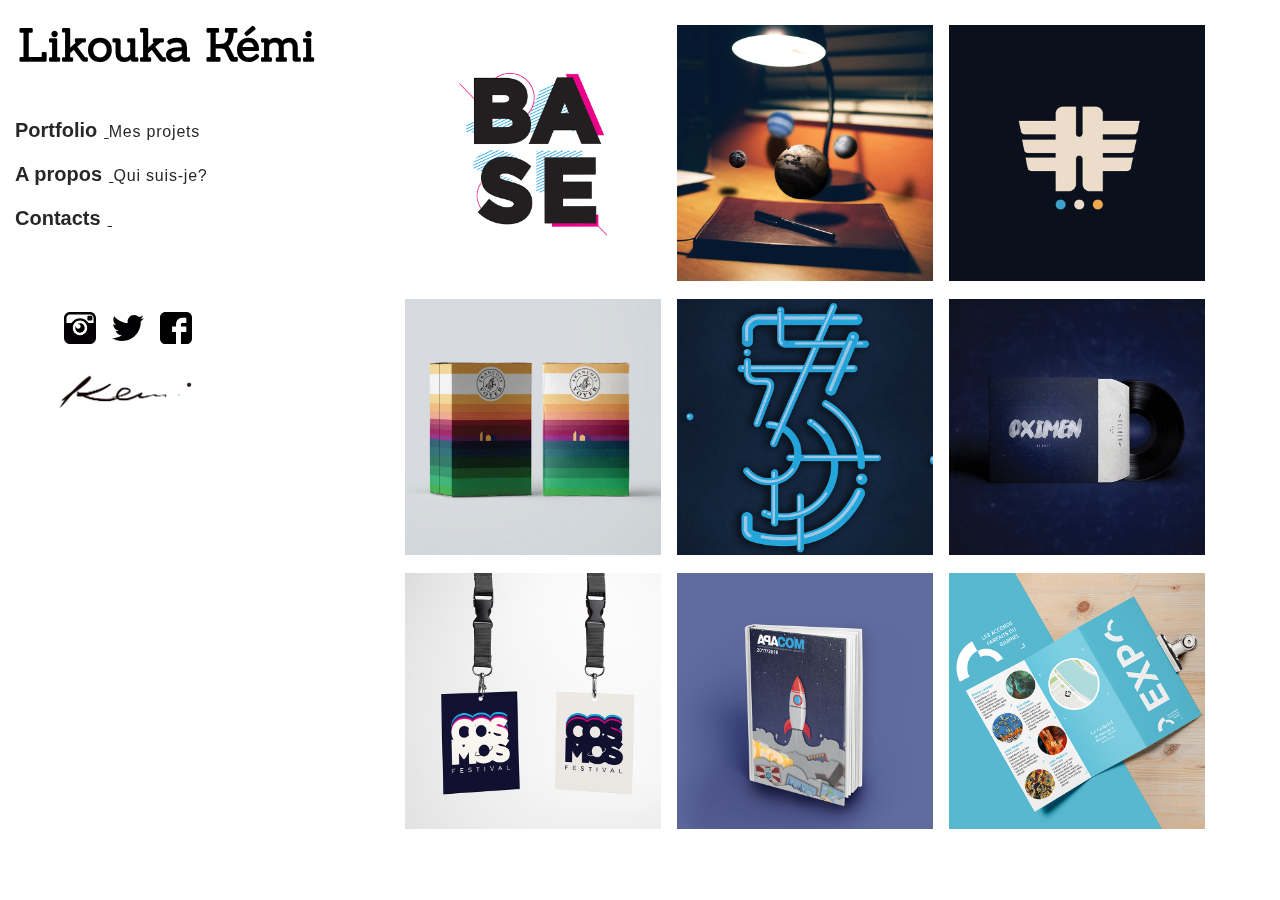
<file: index.html>
<!DOCTYPE html>
<html>
  <head>
    <meta charset="utf-8">
    <title>Likouka Kémi</title>
  </head>
<link href="https://fonts.googleapis.com/css?family=Sanchez" rel="stylesheet">

  <link rel="stylesheet" href="styles/main.css">
  <link rel="stylesheet" href="styles/typo.css">


  <body>

<div class="titlemenu">
  <h1 class="link link--takiri" data-letters="Takiri"> Likouka Kémi <span>Graphic Designer</span> </h1>
</div>

<div class="titlemenu sub">

  <nav class="menu menu--adsila">
    <a class="menu__item" href="#">
      <span class="menu__item-name">Portfolio</span>
      <span class="menu__item-label">Mes projets</span>
    </a>
    <a class="menu__item" href="Bio.html">
      <span class="menu__item-name">A propos</span>
      <span class="menu__item-label">Qui suis-je?</span>
    </a>
    <a class="menu__item" href="contacts">
      <span class="menu__item-name">Contacts</span>
      <span class="menu__item-label"></span>
    </a>

  </nav>

  <div class="socialnetwork">
    <ul>
  <li><a href="https://www.instagram.com/kemi_ndw/"> <img src="images/iconinsta.svg" alt="instagram"></a></li>
  <li><a href="https://www.instagram.com/kemi_ndw/"> <img src="images/twitter.svg" alt="instagram"></a></li>
  <li><a href="https://www.instagram.com/kemi_ndw/"> <img src="images/facebook.svg" alt="instagram"></a></li>
  </ul>
  </div>

  <img src="images/signature.png" alt="signature" id="signature">
</div>




    <div class="mywork">


    <ul>
      <li><a href="base.html"> <img src="images/logobase2.png" alt="Ceci est du contenu alternatif"></a></li>
      <li><a href="photoshop.html"> <img src="images/800x800-01.png" alt="Ceci est du contenu alternatif"></a></li>
      <li><a href="hesto.html"> <img src="images/800x800-09.png" alt="Ceci est du contenu alternatif"></a></li>
      <li><a href="voyer.html"> <img src="images/800x800-04.png" alt="Ceci est du contenu alternatif"></a></li>
      <li><img src="images/800x800-02.png" alt="Ceci est du contenu alternatif"></li>
      <li><img src="images/800x800-06.png" alt="Ceci est du contenu alternatif"></li>
      <li><img src="images/cosmos.png" alt="Ceci est du contenu alternatif"></li>
      <li><img src="images/apacom.png" alt="Ceci est du contenu alternatif"></li>
      <li><img src="images/gab.png" alt="Ceci est du contenu alternatif"></li>


    </ul>
    </div>


  </body>
</html>
</file>
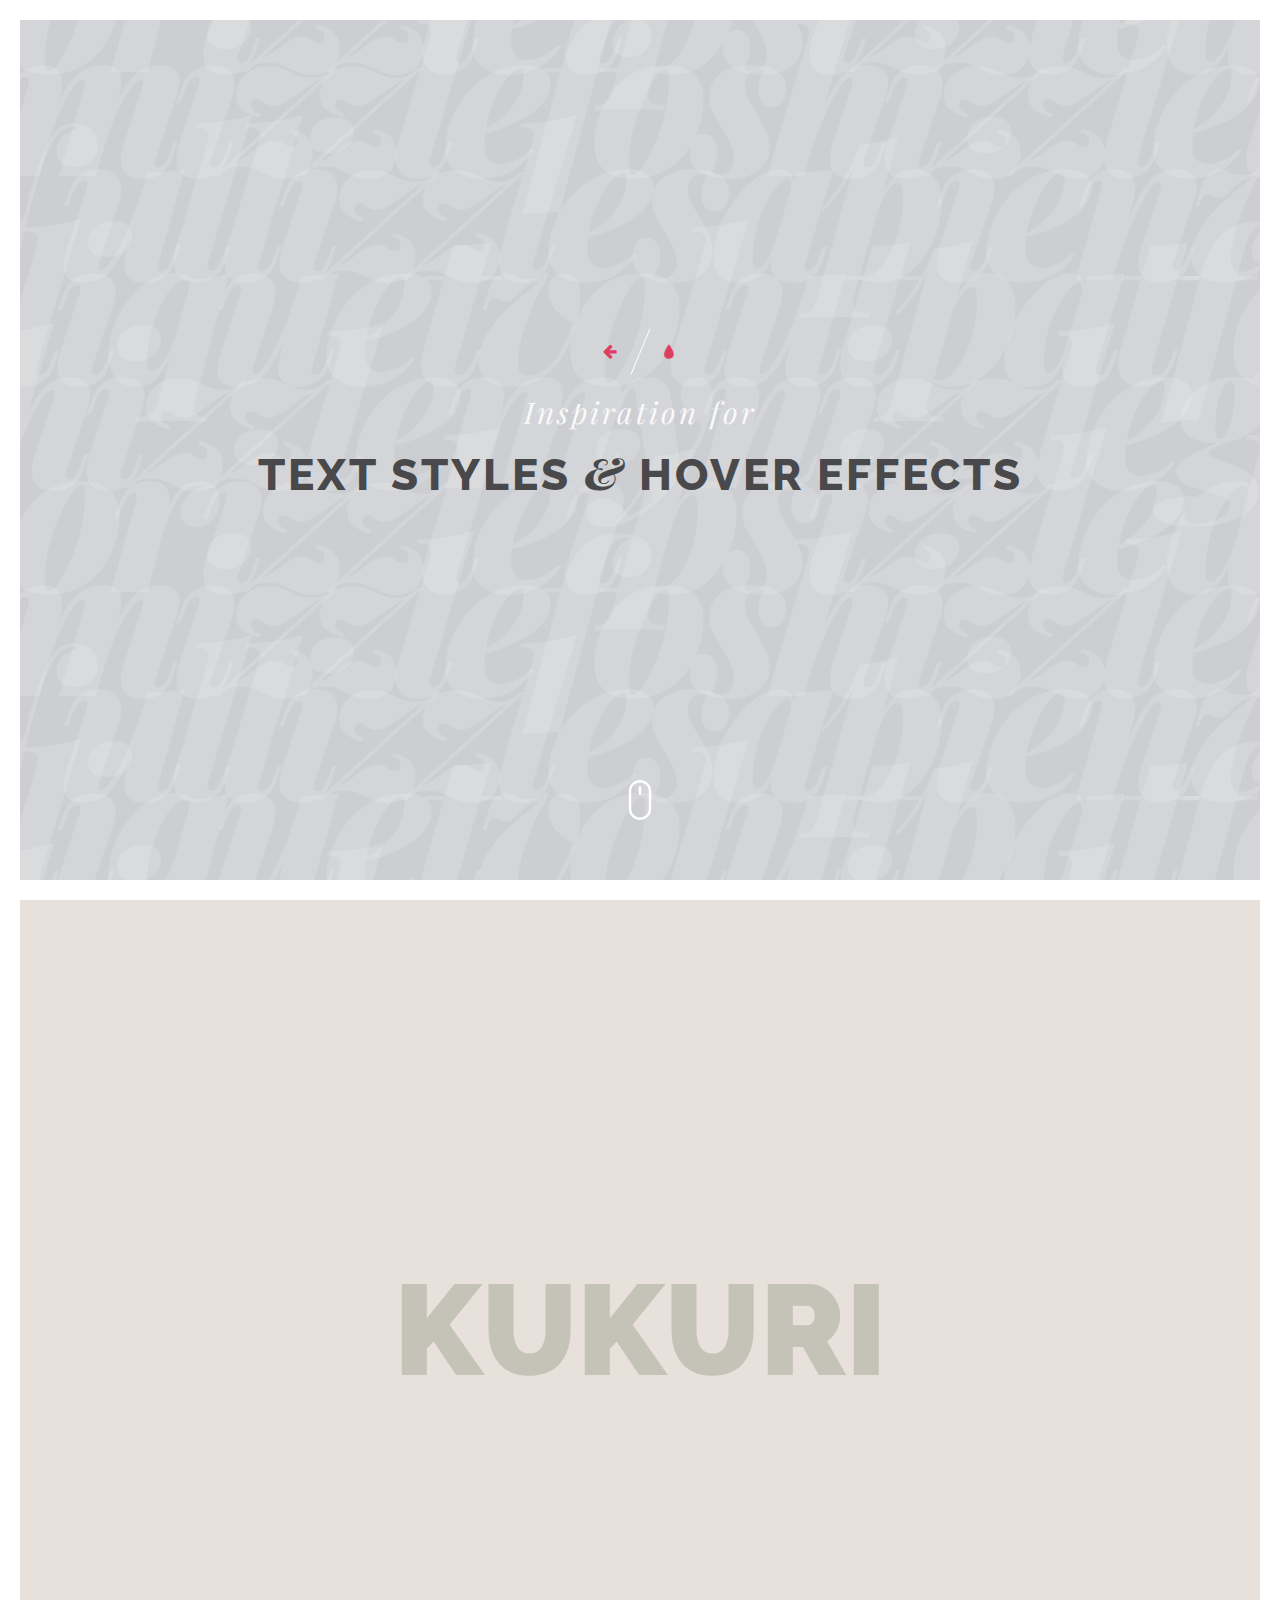
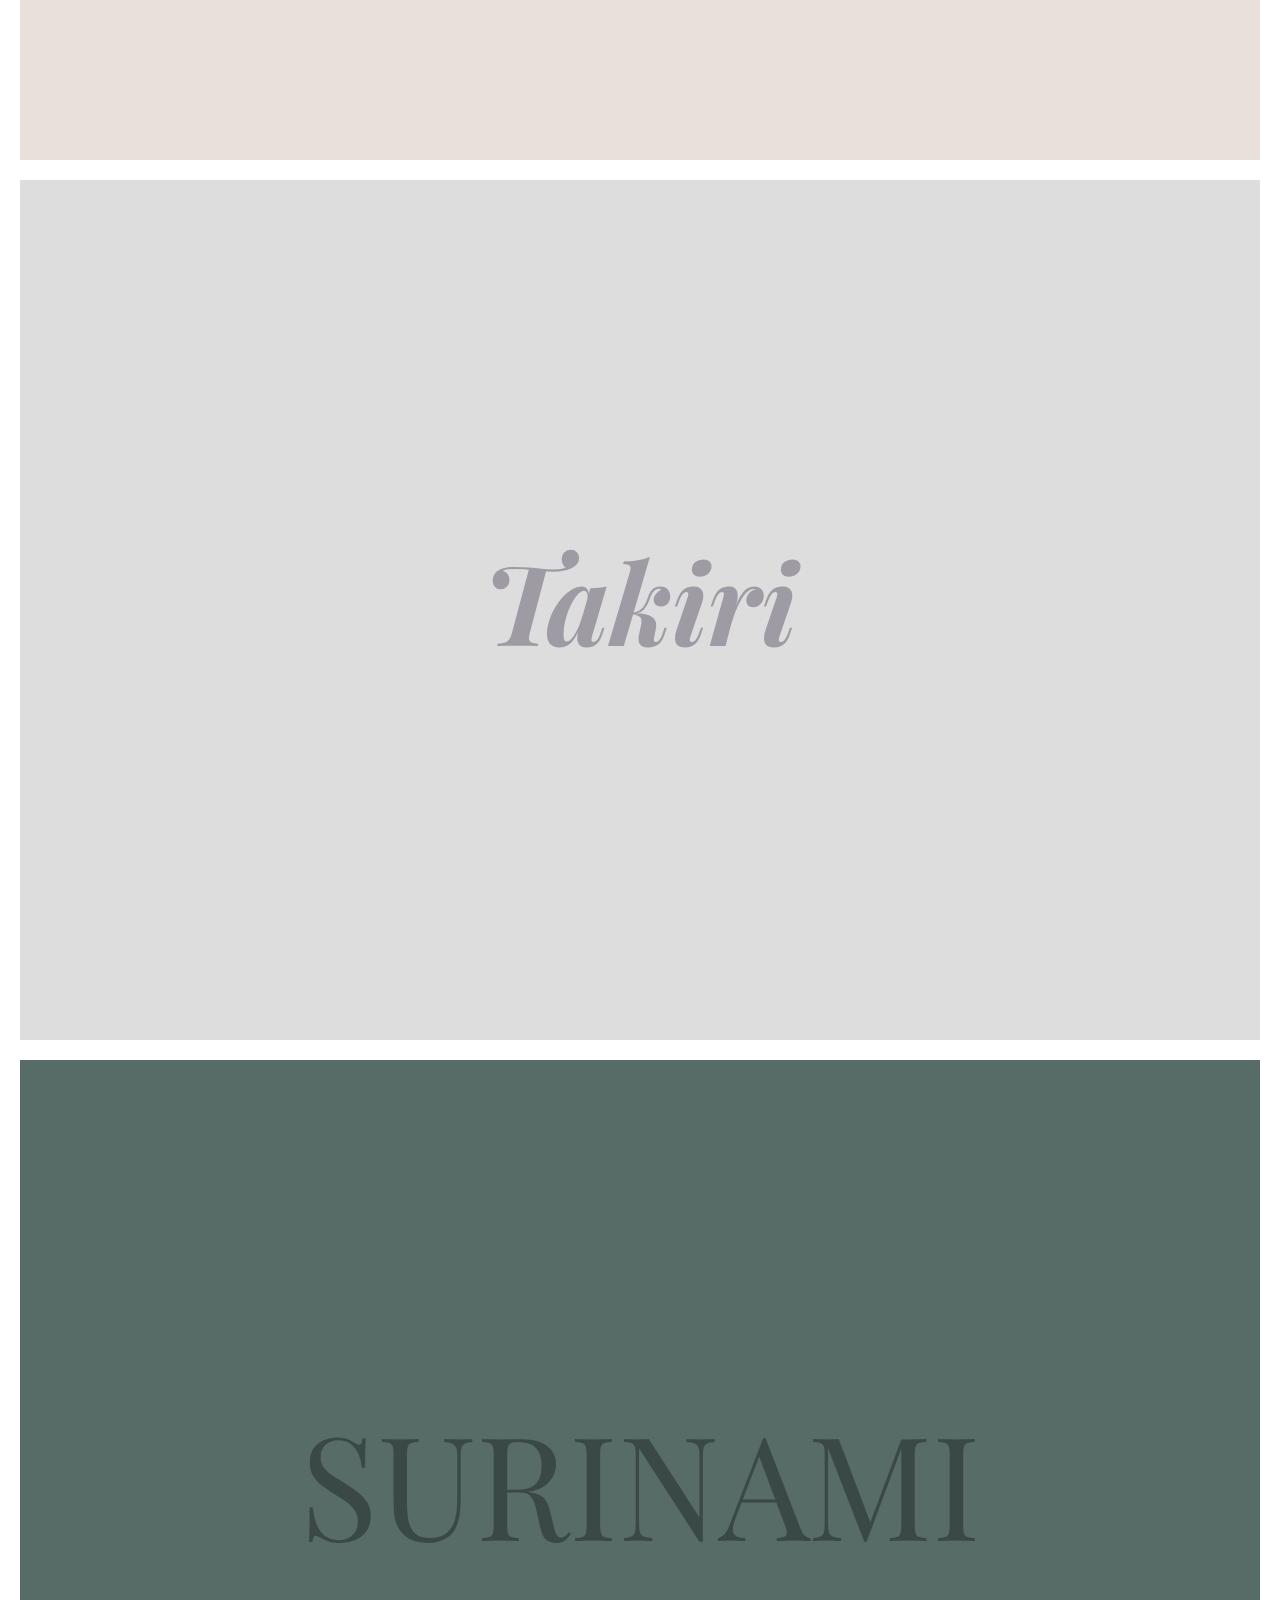
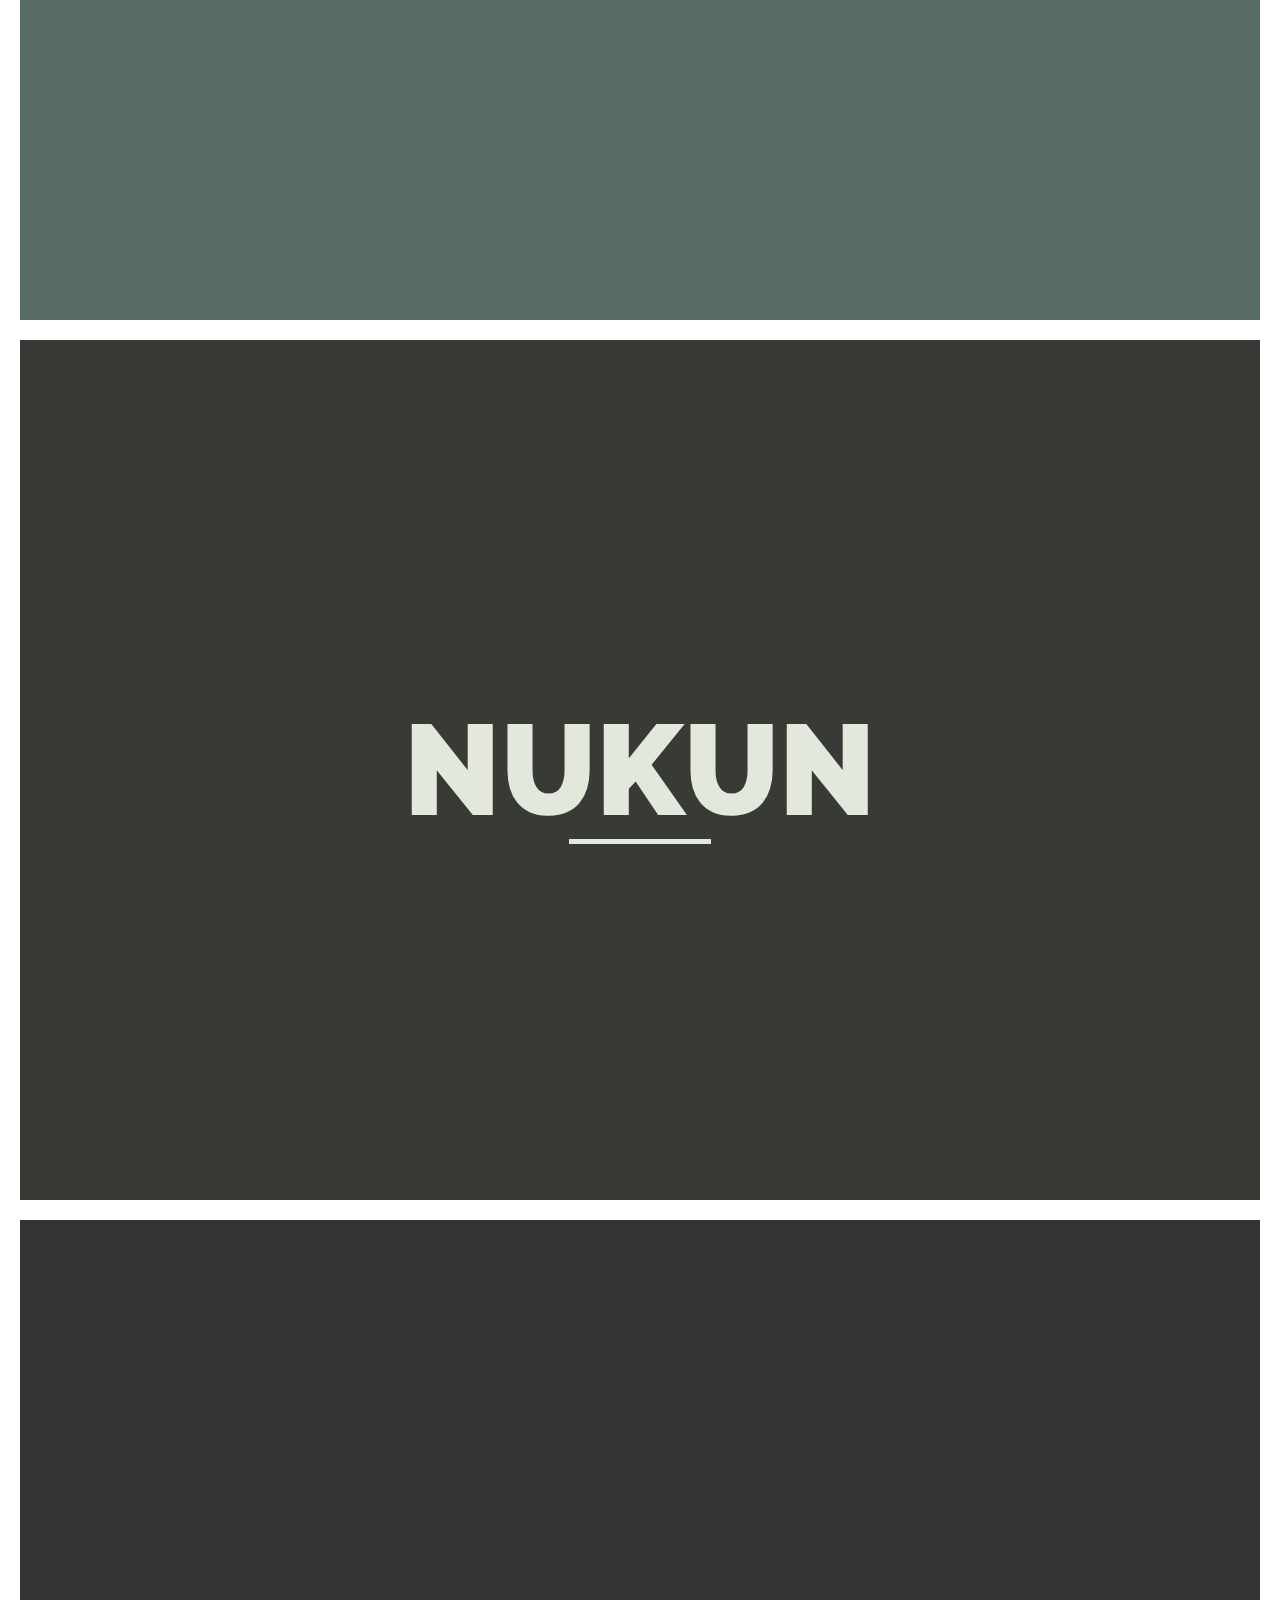
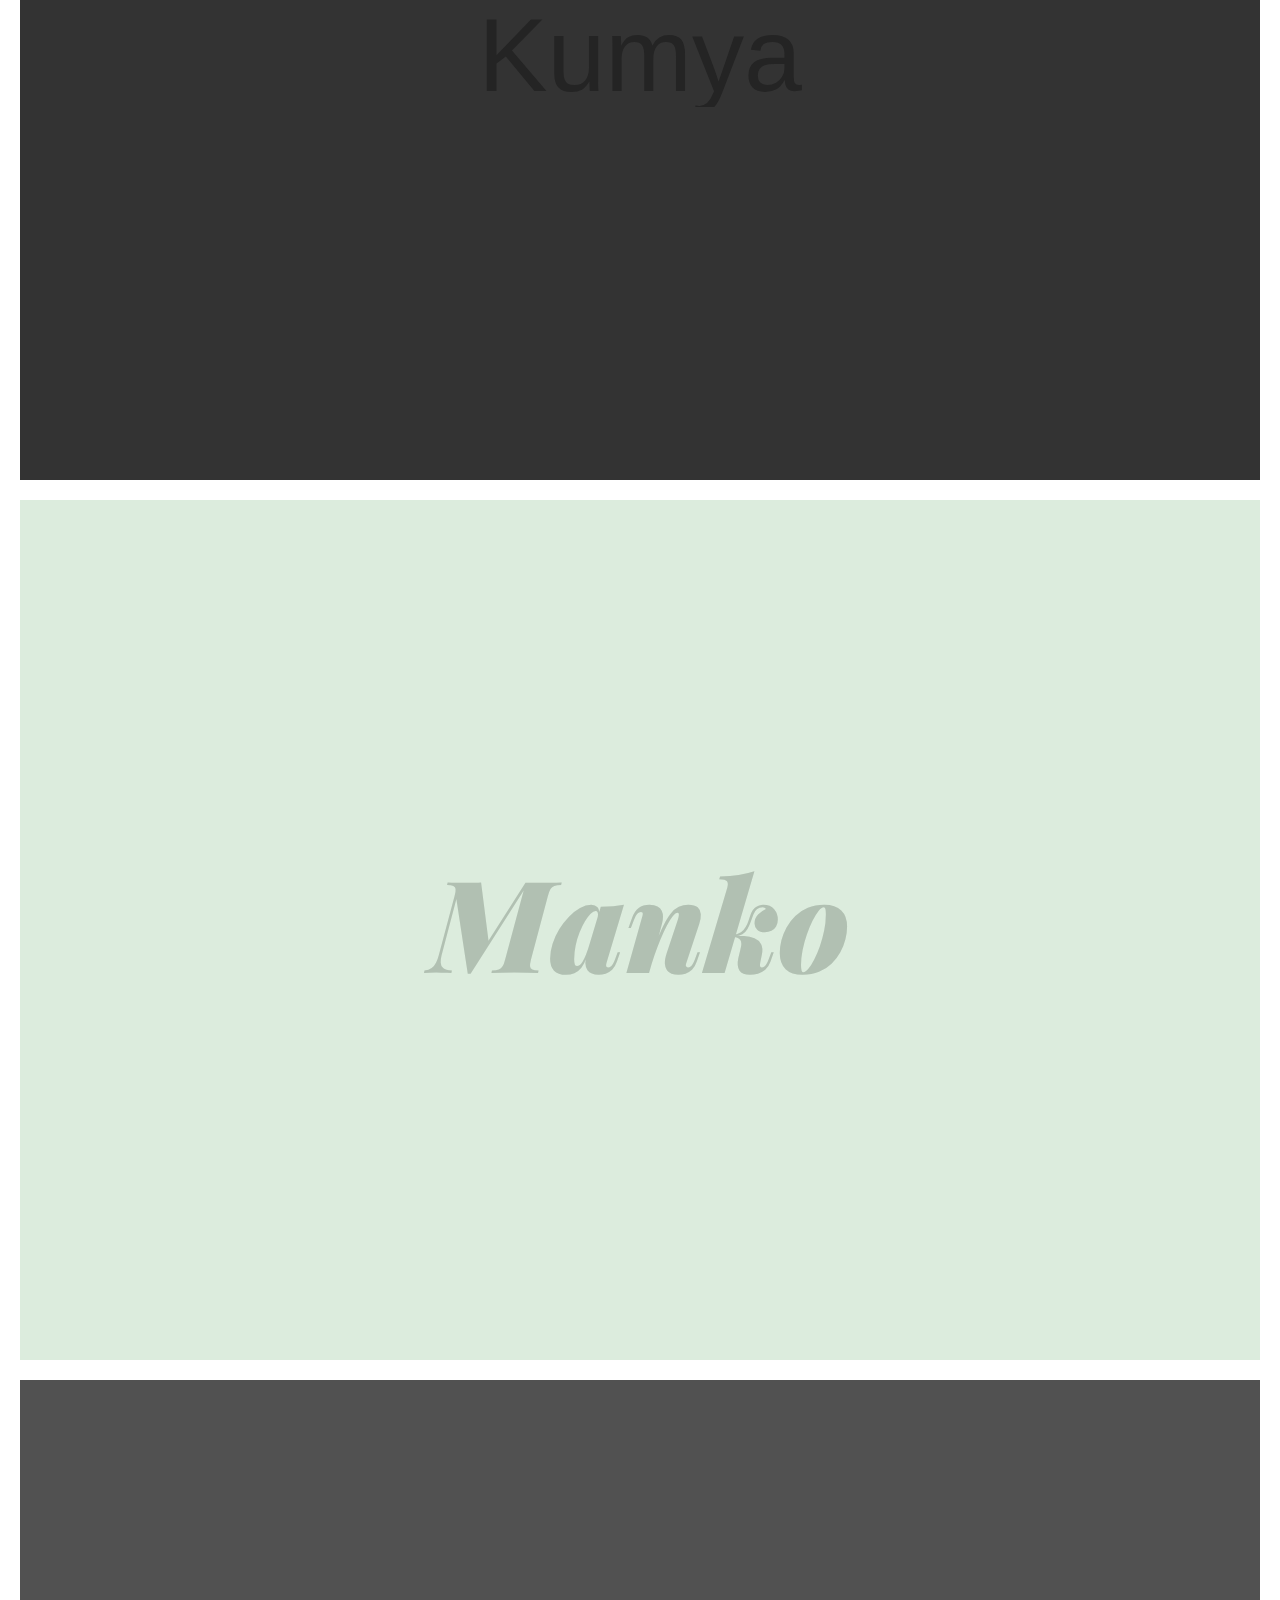
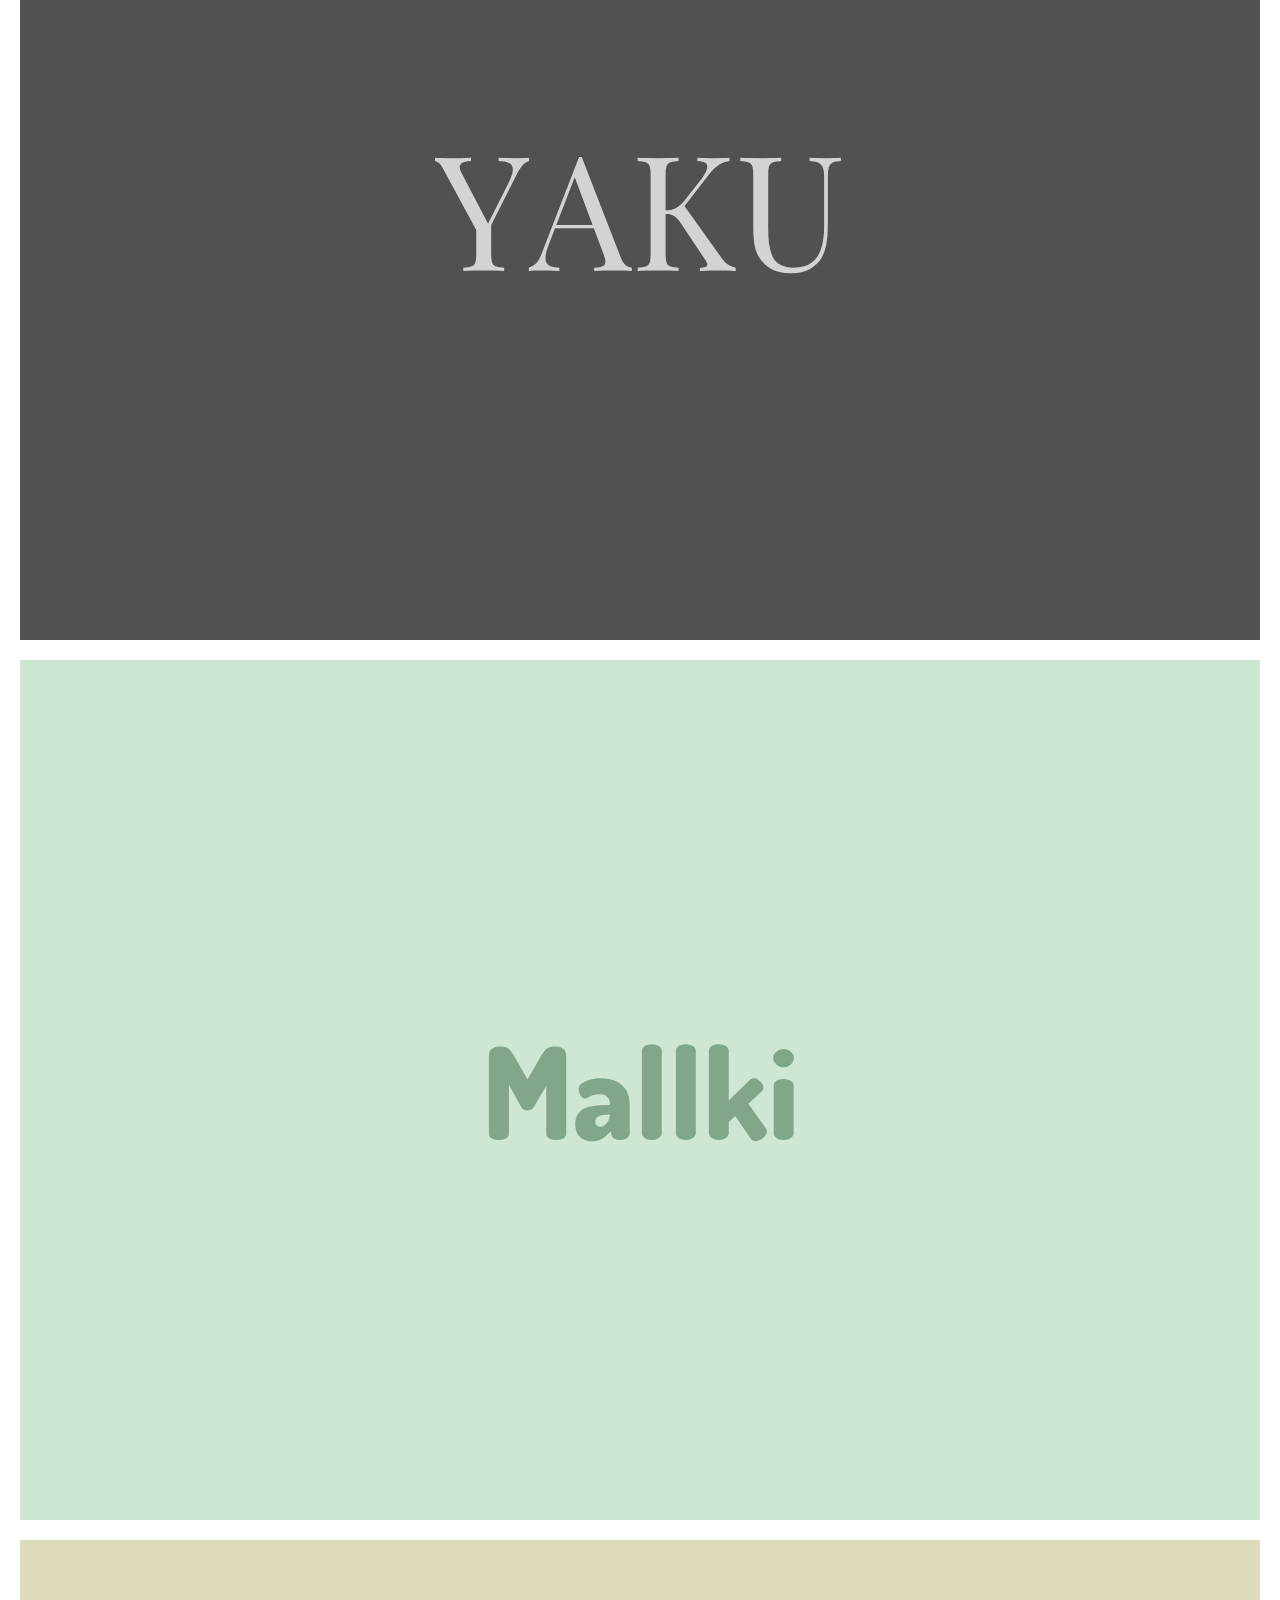
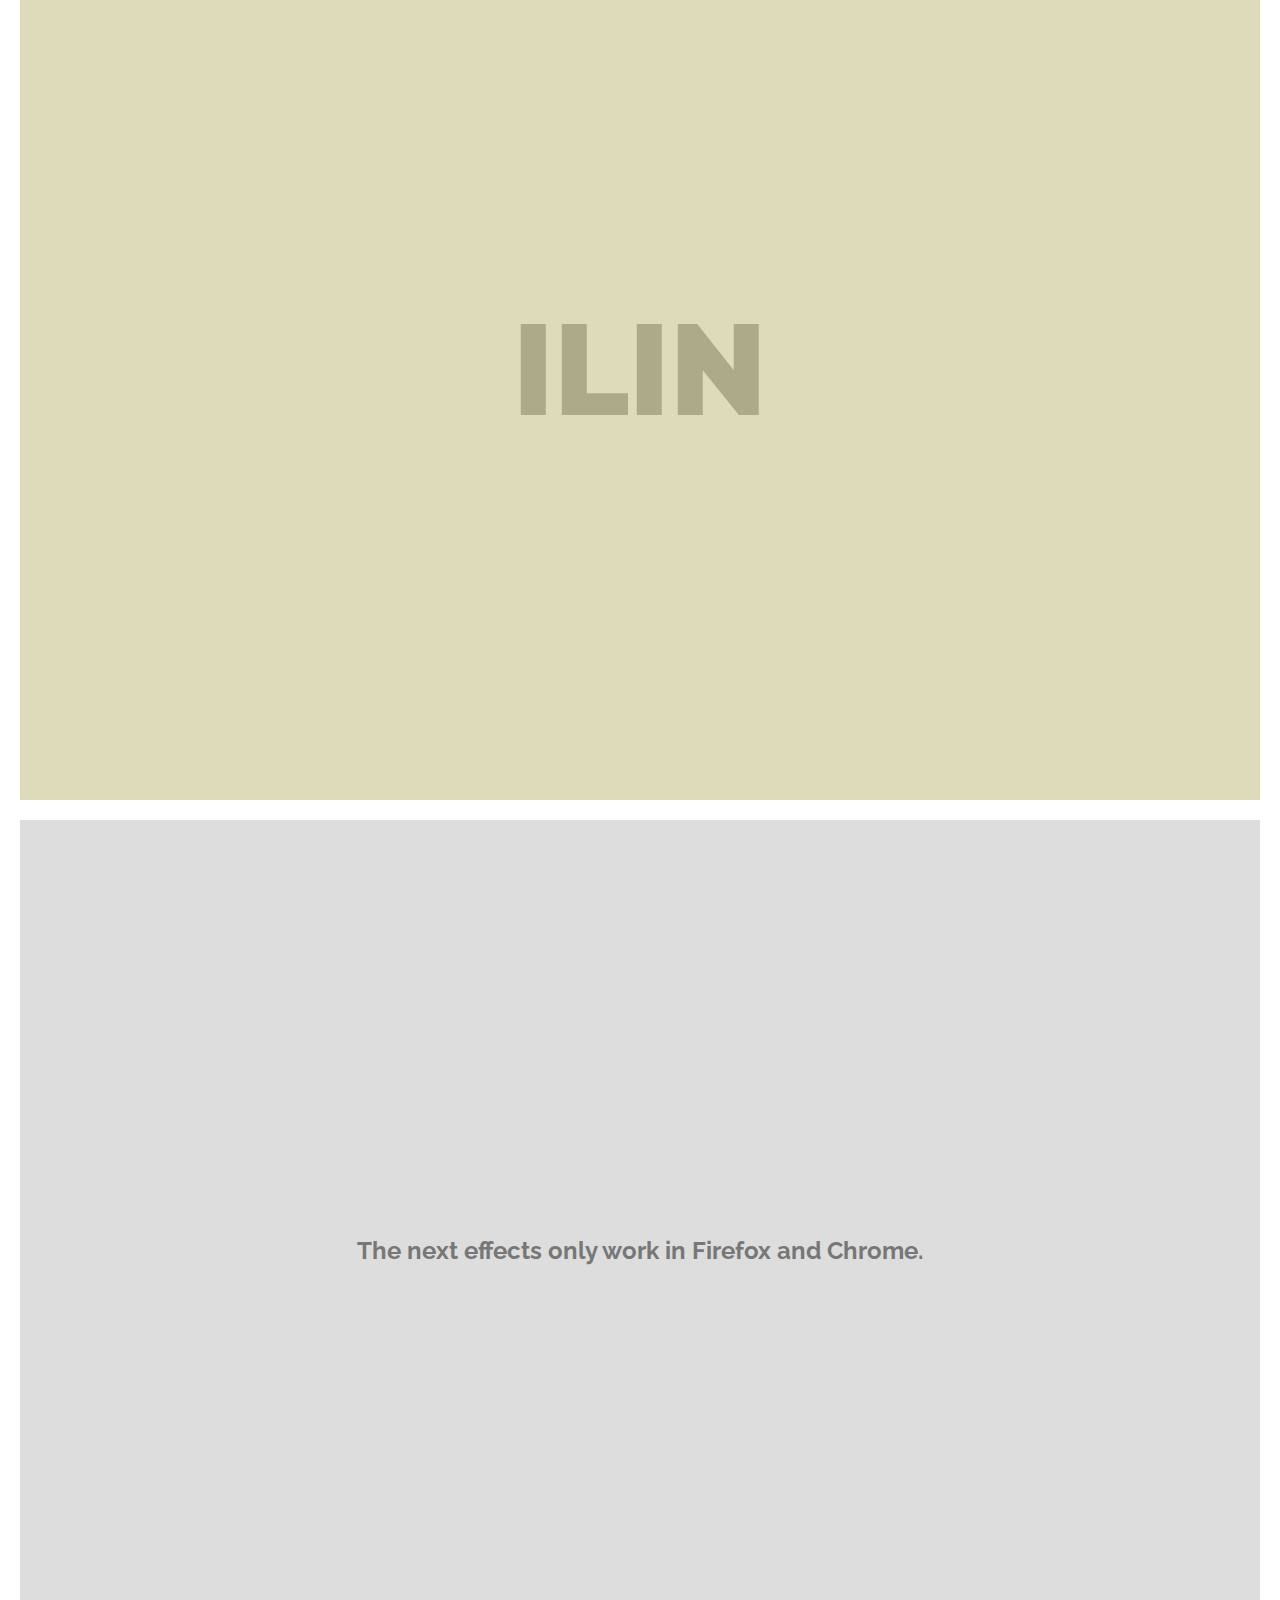
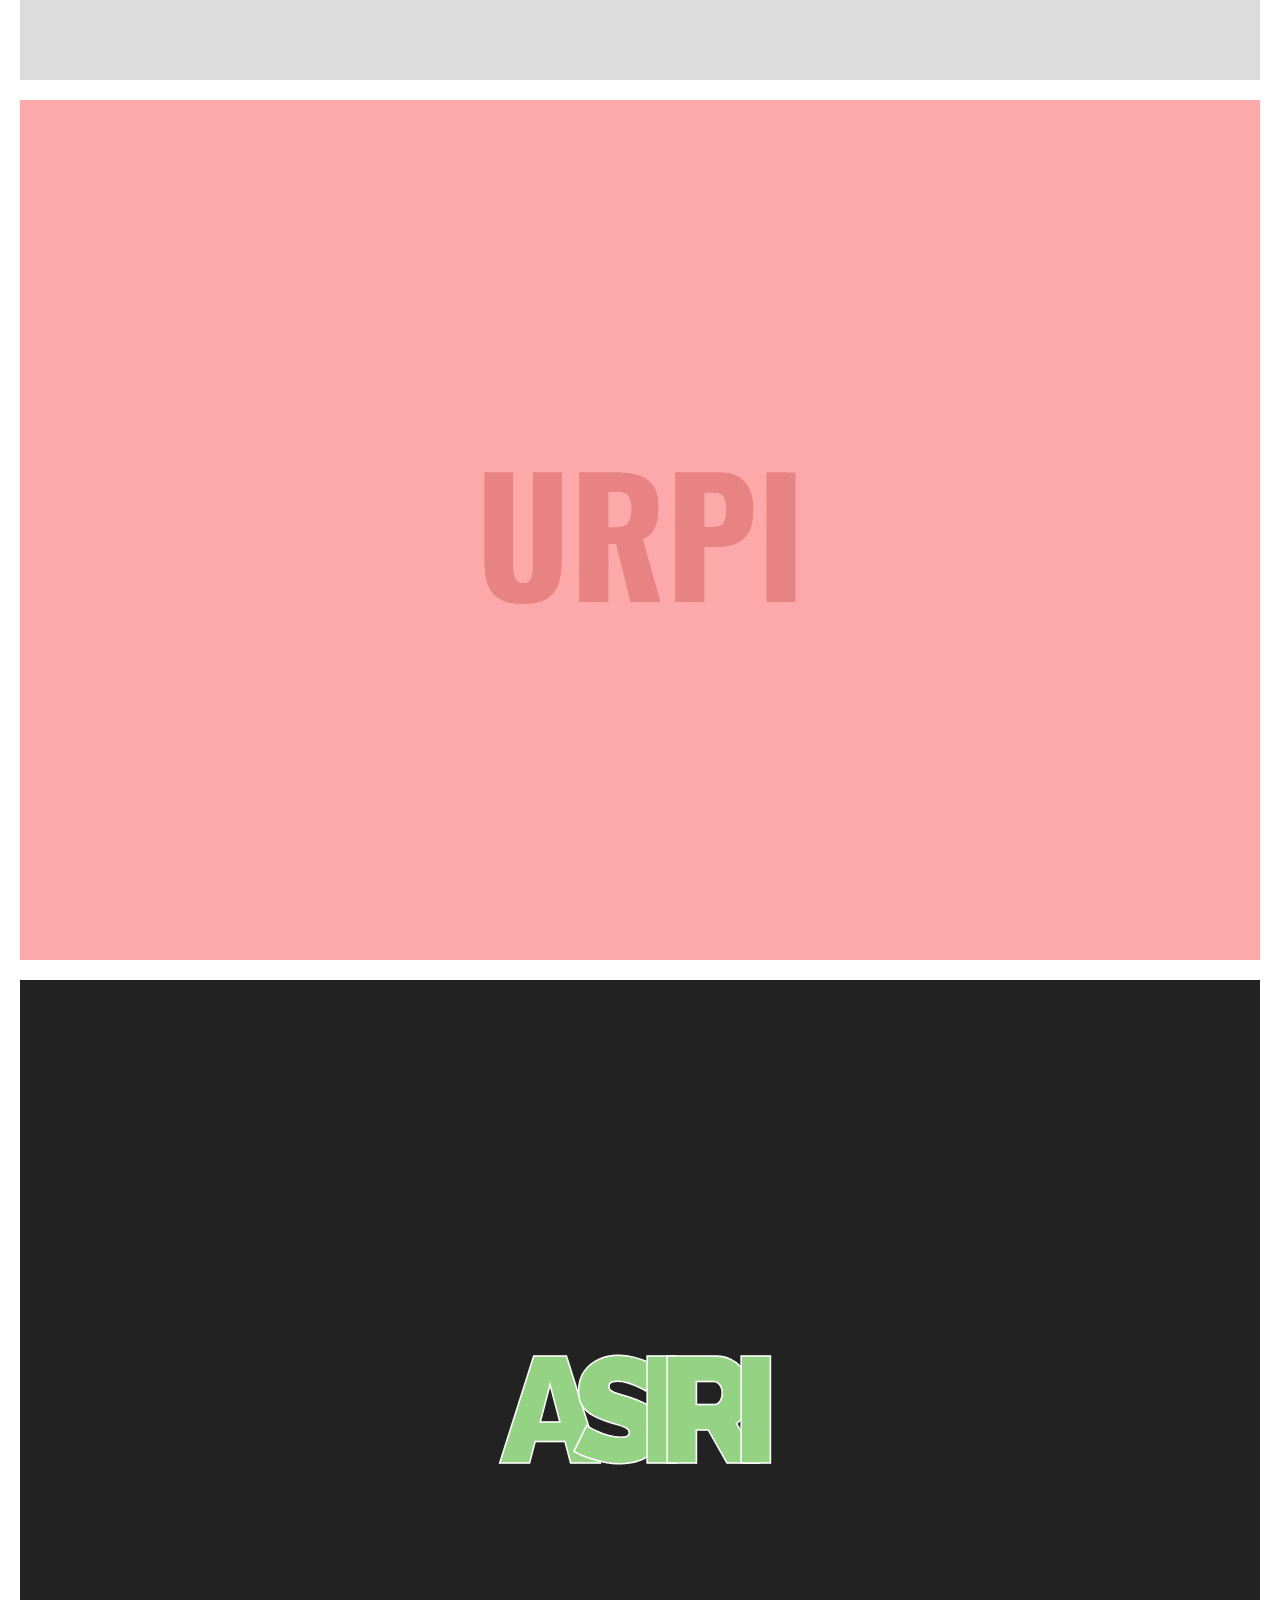
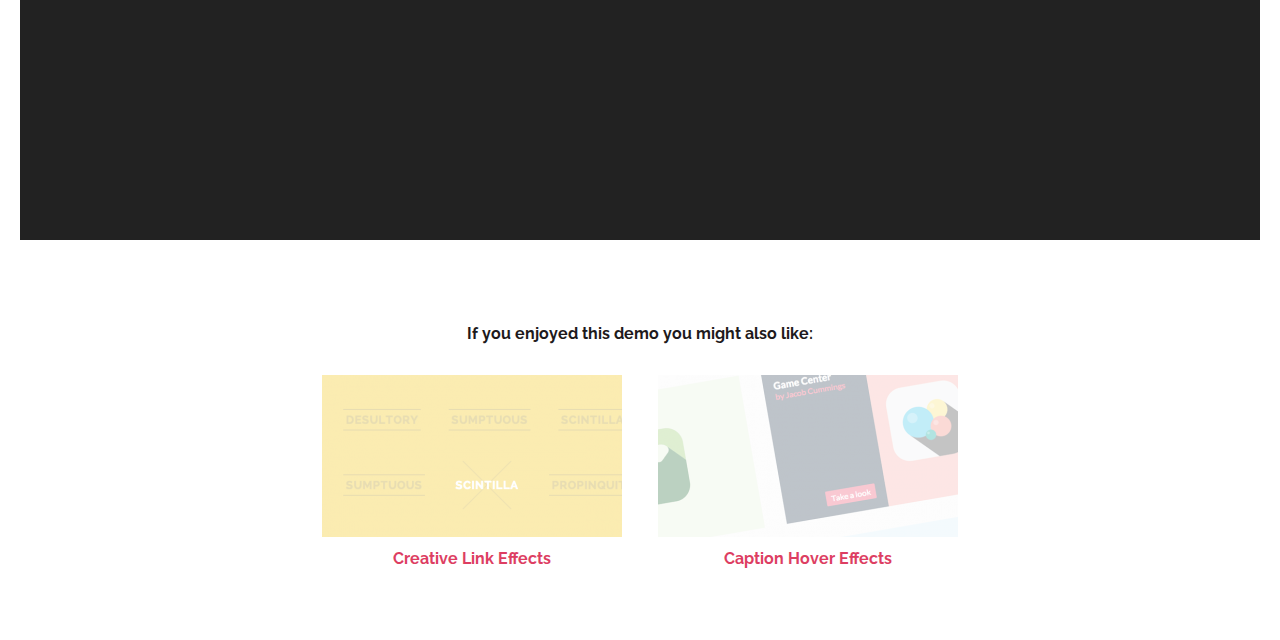
<file: TextStylesHoverEffects/index.html>
<!DOCTYPE html>
<html lang="en" class="no-js">

<head>
	<meta charset="UTF-8" />
	<meta http-equiv="X-UA-Compatible" content="IE=edge">
	<meta name="viewport" content="width=device-width, initial-scale=1">
	<title>Inspiration for Text Styles and Hover Effects</title>
	<meta name="description" content="A set of modern text styles and hover effects for your inspiration" />
	<meta name="keywords" content="text style, link style, link hover, effect, animation, inspiration, web design" />
	<meta name="author" content="Codrops" />
	<link rel="shortcut icon" href="favicon.ico">
	<link rel="stylesheet" type="text/css" href="css/normalize.css" />
	<link rel="stylesheet" type="text/css" href="css/demo.css" />
	<link rel="stylesheet" type="text/css" href="css/linkstyles.css" />
	<!--[if IE]>
		<script src="http://html5shiv.googlecode.com/svn/trunk/html5.js"></script>
	<![endif]-->
	<style> /* Firefox seems to have issues loading the clip path from inside the CSS */
		.link--urpi::before {
			-webkit-clip-path: url(#cp_up); 
			clip-path: url(#cp_up);
		}

		.link--urpi::after {
			-webkit-clip-path: url(#cp_down); 
			clip-path: url(#cp_down);
		}
	</style>
</head>

<body>
	<!-- clipping mask for style "Urpi" -->
	<svg class="hidden" viewBox="0 0 310 160">
		<defs>
			<clippath id="cp_up">
				<polygon id="cp_poly_up" points="0,0 310,0 310,160" />
			</clippath>
			<clippath id="cp_down">
				<polygon id="cp_poly_down" points="0,0 0,160 310,160" />
			</clippath>
		</defs>
	</svg>
	<!-- SVG for effect "Asiri" -->
	<!-- Inverted masking technique by Yoksel http://tympanus.net/codrops/2015/02/16/create-animated-text-fills/ -->
	<svg class="hidden svg--asiri" viewBox="0 0 400 200">
		<!-- Symbol with text -->
		<symbol id="s-text">
			<text text-anchor="middle" x="50%" y="50%" dy="0.35em" textLength="280" class="text--asiri">Asiri</text>
		</symbol>
		<!-- Mask with text -->
		<mask id="m-text" maskunits="userSpaceOnUse" maskcontentunits="userSpaceOnUse">
			<rect width="100%" height="100%" class="mask__shape">
			</rect>
			<use xlink:href="#s-text" class="mask__text"></use>
		</mask>
	</svg>
	<div class="container">
		<header class="codrops-header">
			<div class="codrops-links">
				<a class="codrops-icon codrops-icon--prev" href="http://tympanus.net/Development/PhotographyWebsiteConcept/" title="Previous Demo"><span>Previous Demo</span></a>
				<a class="codrops-icon codrops-icon--drop" href="http://tympanus.net/codrops/?p=24024" title="Back to the article"><span>Back to the Codrops article</span></a>
			</div>
			<h1><span class="sub">Inspiration for</span> Text Styles <span class="amp">&amp;</span> Hover Effects</h1>
		</header>
		<div class="grid">
			<div class="grid__item color-1">
				<a class="link link--kukuri" href="#" data-letters="Kukuri">Kukuri</a>
			</div>
			<div class="grid__item">
				<a class="link link--takiri" href="#">Takiri <span>Where do you want to be?</span></a>
			</div>
			<div class="grid__item color-2">
				<a class="link link--surinami" href="#"><span data-letters-l="Suri" data-letters-r="nami">Surinami</span></a>
			</div>
			<div class="grid__item color-3">
				<a class="link link--nukun" href="#">Nu<span>k</span>un</a>
			</div>
			<div class="grid__item color-4">
				<a class="link link--kumya" href="#"><span data-letters="Kumya">Kumya</span></a>
			</div>
			<div class="grid__item color-8">
				<a class="link link--manko" href="#">Manko <span>one step</span> <span>at a time</span></a>
			</div>
			<div class="grid__item color-11">
				<a class="link link--yaku" href="#">
					<span>Y</span><span>a</span><span>k</span><span>u</span>					
				</a>
			</div>
			<div class="grid__item color-7">
				<a class="link link--mallki" href="#">Mallki<span data-letters="Mallki"></span><span data-letters="Mallki"></span></a>
			</div>
			<div class="grid__item color-9">
				<a class="link link--ilin" href="#"><span>Il</span><span>in</span></a>
			</div>
			<div class="grid__item">
				<p>The next effects only work in Firefox and Chrome.</p>
			</div>
			<div class="grid__item color-5">
				<a class="link link--urpi" href="#" data-letters="Urpi">Urpi</a>
			</div>
			<div class="grid__item color-10">
				<a class="link link--asiri" href="#">
					<!-- Content for text -->
					<div class="text-fill">
						<canvas id="canv"></canvas>
					</div>
					<!-- SVG to cover text fill -->
					<svg viewBox="0 0 400 200" class="svg-inverted-mask">
						<!-- Big shape with hole in form of text -->
						<rect width="100%" height="100%" mask="url(#m-text)" class="shape--fill" />
						<!-- Transparent copy of text to keep
							 patterned text selectable -->
						<use xlink:href="#s-text" class="text--transparent"></use>
					</svg>
				</a>
			</div>
		</div>
		<!-- Related demos -->
		<section class="content content--related">
			<p>If you enjoyed this demo you might also like:</p>
			<a class="media-item" href="http://tympanus.net/Development/CreativeLinkEffects/">
				<img class="media-item__img" src="img/related/CreativeLinkEffects.png">
				<h3 class="media-item__title">Creative Link Effects</h3>
			</a>
			<a class="media-item" href="http://tympanus.net/Tutorials/CaptionHoverEffects/">
				<img class="media-item__img" src="img/related/CaptionHoverEffect.png">
				<h3 class="media-item__title">Caption Hover Effects</h3>
			</a>
		</section>
	</div>
	<!-- /container -->
	<!-- Jolt by Tiffany Rayside: http://codepen.io/tmrDevelops/pen/dPjYYP/ -->
	<script>
		window.requestAnimFrame = (function(callback) {
			return window.requestAnimationFrame || window.webkitRequestAnimationFrame || window.mozRequestAnimationFrame || window.oRequestAnimationFrame || window.msRequestAnimationFrame ||
				function(callback) {
					window.setTimeout(callback, 1000 / 60);
				};
		})();

		var requestId, jolttime;

		var c = document.getElementById('canv');
		var $ = c.getContext('2d');

		var s = 18; //grid square size
		var mv = 10; //moving areas
		var sp = 1; //move speed
		var clm = 23; //columns
		var rw = 10; //rows
		var x = []; //x array
		var y = []; //y array
		var X = []; //starting X array
		var Y = []; //starting Y array

		c.width  = c.offsetWidth;
		c.height = c.offsetHeight;

		for (var i = 0; i < clm * rw; i++) {
			x[i] = ((i % clm) - 0.5) * s;
			y[i] = (Math.floor(i / clm) - 0.5) * s;
			X[i] = x[i];
			Y[i] = y[i];
		}
		var t = 0;

		function jolt() {
			$.fillRect(0, 0, c.width, c.height);

			for (var i = 0; i < clm * rw; i++) {
				if (i % clm != clm - 1 && i < clm * (rw - 1) - 1) {
					$.fillStyle = "hsla(0,0,0,1)";
					$.strokeStyle = "#95D384";
					$.lineWidth = 1;
					$.beginPath();
					$.moveTo(x[i], y[i]);
					$.lineTo(x[i + 1], y[i + 1]);
					$.lineTo(x[i + clm + 1], y[i + clm + 1]);
					$.lineTo(x[i + clm], y[i + clm]);
					$.closePath();
					$.stroke();
					$.fill();
				}
			}
			for (var i = 0; i < rw * clm; i++) {
				if ((x[i] < X[i] + mv) && (x[i] > X[i] - mv) && (y[i] < Y[i] + mv) && (y[i] > Y[i] - mv)) {
					x[i] = x[i] + Math.floor(Math.random() * (sp * 2 + 1)) - sp;
					y[i] = y[i] + Math.floor(Math.random() * (sp * 2 + 1)) - sp;
				} else if (x[i] >= X[i] + mv) {
					x[i] = x[i] - sp;
				} else if (x[i] <= X[i] - mv) {
					x[i] = x[i] + sp;
				} else if (y[i] >= Y[i] + mv) {
					y[i] = y[i] - sp;
				} else if (y[i] <= Y[i] + mv) {
					y[i] = y[i] + sp;
				}
			}
			//controls time of electric shake> when counter equals 0, it will reset for 5s then start again.
			if (t % c.width == 0) {
				jolttime = setTimeout('jolt()', 5);
				t++;
			} else {
				jolttime = setTimeout('jolt()', 5);
				t++;
			}
		}

		function start() {
			if (!requestId) {
				requestId = window.requestAnimFrame(jolt);
			}
		}

		function stop() {
			if (requestId) {
				clearTimeout(jolttime);
				window.cancelAnimationFrame(requestId);
				requestId = undefined;
			}
		}

		document.querySelector('a.link--asiri').addEventListener('mouseenter', start);
		document.querySelector('a.link--asiri').addEventListener('mouseleave', stop);
	</script>
	<script>
		// For Demo purposes only (show hover effect on mobile devices)
		[].slice.call( document.querySelectorAll('.grid a') ).forEach( function(el) {
			el.onclick = function() { return false; }
		} );
	</script>
</body>

</html>
</file>
<file: styles/main.css>
.titlemenu {
  position: fixed;
}

.sub {
margin-top: 100px;
}

.link--takiri {
	padding: 0 10px 20px;
	-webkit-transition: color 0.5s;
	transition: color 0.5s;
}

.link--takiri:hover {
	color: #a4a6f9;
}

.link--takiri::before {
	content: '';
	position: absolute;
	height: 25px;
	width: 80%;
	top: 50%;
	margin-top: -18px;
	left: 10%;
	z-index: -1;
	background: #000;
	-webkit-transform: rotate3d(0,0,1,0deg) scale3d(0,1,1);
	transform: rotate3d(0,0,1,0deg) scale3d(0,1,1);
	-webkit-transition: -webkit-transform 0.5s;
	transition: transform 0.5s;
}

.link--takiri:hover::before {
	-webkit-transform: rotate3d(0,0,1,10deg) scale3d(1,1,1);
	transform: rotate3d(0,0,1,10deg) scale3d(1,1,1);
}

.link--takiri span {
	font-size: 40%;
	font-weight: 400;
	position: absolute;
  left: 10px;
	color: #000;
	bottom: 0;
	opacity: 0;
	-webkit-transform: translate3d(-10px,-10px,0);
	transform: translate3d(-10px,-10px,0);
	-webkit-transition: -webkit-transform 0.5s, opacity 0.5s;
	transition: transform 0.5s, opacity 0.5s;
}

.link--takiri:hover span {
	opacity: 1;
	-webkit-transform: translate3d(0,0,0);
	transform: translate3d(0,0,0);
}






.menu--adsila {
	font-size: 1em;
	font-family: 'Nunito', sans-serif;
}

.menu--adsila a {
	color: #272727;
}

.menu--adsila .menu__item {
	margin: 0 0 1em;
}

.menu--adsila .menu__item-name {
	padding: 0 0.35em;
	font-weight: bold;
	line-height: 1.4;
	transition: color 0.5s;
	transition-timing-function: cubic-bezier(0.2,1,0.3,1);
}

.menu--adsila .menu__item-name::before {
	content: '';
	position: absolute;
	z-index: -1;
	width: 100%;
	height: 50%;
	left: 0;
	bottom: 0;
	opacity: 0.3;
	transform: scale3d(0,1,1);
	transform-origin: 0% 50%;
	transition: transform 0.5s;
	transition-timing-function: cubic-bezier(0.2,1,0.3,1);
}

.menu--adsila .menu__item-label {
	font-size: 1em;
	letter-spacing: 0.05em;
	transform: translate3d(-0.5em,0,0);
	transition: transform 0.5s, color 0.5s;
	transition-timing-function: cubic-bezier(0.2,1,0.3,1);
}

.menu--adsila .menu__item-label::before {
	content: '';
	position: absolute;
	z-index: -1;
	width: 25%;
	height: 1px;
	left: 0.05em;
	top: 1.25em;
	opacity: 0.3;
	transform: scale3d(0,1,1);
	transform-origin: 100% 50%;
	transition: transform 0.5s;
	transition-timing-function: cubic-bezier(0.2,1,0.3,1);
}

.menu--adsila .menu__item:nth-child(odd) .menu__item-name::before,
.menu--adsila .menu__item:nth-child(odd) .menu__item-label::before {
	background: #7ee53d;
}

.menu--adsila .menu__item:nth-child(even) .menu__item-name::before,
.menu--adsila .menu__item:nth-child(even) .menu__item-label::before  {
	background: #6265fe;
}

/* Hover */

.menu--adsila .menu__item:nth-child(odd):hover,
.menu--adsila .menu__item:nth-child(odd):focus {
	color: #7ee53d;
}

.menu--adsila .menu__item:nth-child(even):hover,
.menu--adsila .menu__item:nth-child(even):focus {
	color: #6265fe;
}

.menu--adsila .menu__item:hover .menu__item-name::before,
.menu--adsila .menu__item:focus .menu__item-name::before,
.menu--adsila .menu__item:hover .menu__item-label::before,
.menu--adsila .menu__item:focus .menu__item-label::before {
	transform: scale3d(1,1,1);
}

.menu--adsila .menu__item:hover .menu__item-label,
.menu--adsila .menu__item:focus .menu__item-label {
	transform: translate3d(0,0,0);
}

.menu--adsila .menu__item:hover .menu__item-label::before,
.menu--adsila .menu__item:focus .menu__item-label::before {
	transition-timing-function: ease;
	transform-origin: 0% 50%;
}

.menu {
	position: relative;
	z-index: 10;
}

.menu__item {
	position: relative;
	display: block;
	outline: none;
	margin: 0 0 1.5em;
	line-height: 1;
}

.menu__item-name,
.menu__item-label {
	position: relative;
	display: inline-block;
}

.menu__item-name {
	font-size: 1.25em;
}

.menu__item-label {
	margin: 0 0 0 0.5em;
}

.mywork {
  padding-left: 290px;
}

.mywork ul {
  display: flex;
  flex-wrap: wrap;
  justify-content: center;
}

.mywork li {
border: #fff 0.5em solid;
display: flex;
flex-wrap: nowrap;
justify-content: center;
padding-top: 1px;
padding-bottom: 1px;
list-style: none;
}


.mywork img {
width: 16em;
height: 16em;
float: left;
-webkit-transition: all 0.5s ease;
-moz-transition: all 0.3s;
}

.mywork img:hover {
  -webkit-transition: scale(1);
  -moz-transform: scale(1.1);
    transform: scale(1.1);
  opacity: 0.7;
}


.container {
  position: relative;
  width: 50%;
}

.image {
  display: block;
  width: 100%;
  height: auto;
}

.overlay {
  position: absolute;
  top: 0;
  bottom: 0;
  left: 0;
  right: 0;
  height: 100%;
  width: 100%;
  opacity: 0;
  transition: .5s ease;
  background-color: #008CBA;
}

.container:hover .overlay {
  opacity: 1;
}

.text {
  color: white;
  font-size: 20px;
  position: absolute;
  top: 50%;
  left: 50%;
  transform: translate(-50%, -50%);
  -ms-transform: translate(-50%, -50%);
}

.socialnetwork img {
  width: 2em;
  height: 2em;
  -webkit-transition: all 0.2s ease;
  -moz-transition: all 0.2;
  padding-left: 1em;
}

.socialnetwork img:hover {
  -webkit-transition: scale(1);
  -moz-transform: scale(1.1);
    transform: scale(1.1);
}

.socialnetwork li{
  display: flex;
  flex-wrap: nowrap;
  list-style: none;

}

.socialnetwork ul{
    display: flex;
    flex-wrap: wrap;

      margin-top: 5em;
}


@media (max-width: 480px) {
  .titlemenu  {
    position : relative;
  }
  .sub  {
    margin-top: 10px;
  }
  .socialnetwork  {
    position : relative;
    margin-top: none;
  }
  .mywork {
    padding-left: 0px;
  }
}

#signature {
width: 12em;
margin-left: 1em;

}
</file>
<file: styles/typo.css>
h1 {
  font-family: 'Sanchez', serif;
  font-size: 45px;
  margin-top: 0px;
  margin-bottom: 0px;
}

h2 {
  font-family: 'Nunito', sans-serif;
  font-size: 120%;
}

p {
  font-family: 'Assistant', sans-serif;
}
</file>
<file: TextStylesHoverEffects/css/demo.css>
@import url(http://fonts.googleapis.com/css?family=Raleway:400,500,700,900|Dosis:800|Playfair+Display:400,400italic,900italic|Lora:700|Syncopate:700|Roboto+Condensed:300italic|Oswald:700);

@font-face {
	font-weight: normal;
	font-style: normal;
	font-family: 'codropsicons';
	src:url('../fonts/codropsicons/codropsicons.eot');
	src:url('../fonts/codropsicons/codropsicons.eot?#iefix') format('embedded-opentype'),
		url('../fonts/codropsicons/codropsicons.woff') format('woff'),
		url('../fonts/codropsicons/codropsicons.ttf') format('truetype'),
		url('../fonts/codropsicons/codropsicons.svg#codropsicons') format('svg');
}

*, *:after, *:before { box-sizing: border-box; }
.clearfix:before, .clearfix:after {display: table;  content: ''; }
.clearfix:after { clear: both; }

body {
	background: #fff;
	color: #1e1a1b;
	font-weight: 500;
	font-size: 1em;
	font-family: 'Raleway', Arial, sans-serif;
	-webkit-font-smoothing: antialiased;
	-moz-osx-font-smoothing: grayscale;
}

a {
	outline: none;
	color: #dd3e62;
	text-decoration: none;
}

a:hover {
	color: #1e1a1b;
}

 a:focus {
 	outline: none;
 }

.hidden {
	height: 0;
	width: 0;
	overflow: hidden;
	position: absolute;
}

/* Header */
.codrops-header {
	padding: 2em 1em 4em;
	text-align: center;
	height: calc(100vh - 40px);
	margin: 20px 20px 20px;
	overflow: hidden;
	position: relative;
	display: -webkit-flex;
	display: flex;
	-webkit-flex-direction: column;
	flex-direction: column;
	-webkit-align-items: center;
	align-items: center;
	-webkit-justify-content: center;
	justify-content: center;
	background: url(../img/mouse.svg) no-repeat left 50% bottom 40px;
}

.codrops-header::before,
.codrops-header::after {
	content: 'Lorizzleipsizzledolorcrazy amizzlefoshizzleizzleelit Nullizzlesapienvelizzle aliquetvolutpatfoshizzlefo shizzlemynizzlegravidafoshizzle Lorizzleipsizzledolorcrazy amizzlefoshizzleizzleelit Nullizzlesapienvelizzle aliquetvolutpatfoshizzlefo shizzlemynizzlegravidafoshizzle';
	font-size: 13em;
	line-height: 0.5;
	letter-spacing: -15px;
	z-index: 10;
	text-align: justify;
	pointer-events: none;
	position: absolute;
	background: #cdced2;
	color: rgba(255,255,255,0.15);
	font-family: 'Playfair Display', cursive;
	font-weight: 900;
	font-style: italic;
	z-index: -1;
	width: 120%;
	height: 120%;
	top: -10%;
	left: -10%;
}

.codrops-header h1 {
	margin: 0;
	padding: 0 0 1em;
	font-weight: 800;
	font-size: 2.75em;
	line-height: 1;
	text-transform: uppercase;
	letter-spacing: 3px;
	color: #49484a;
}

.codrops-header h1 span {
	font-style: italic;
	font-family: 'Playfair Display', serif;
}

.codrops-header h1 .sub {
	display: block;
	padding: 0.75em 0;
	color: #F9F9F9;
	font-weight: 400;
	font-size: 68%;
	text-transform: none;
}

/* Top Navigation Style */
.codrops-links {
	position: relative;
	display: inline-block;
	text-align: center;
	white-space: nowrap;
	-webkit-flex: none;
	flex: none;
}

.codrops-links::after {
	position: absolute;
	top: 0;
	left: 50%;
	width: 1px;
	height: 100%;
	background: #fff;
	content: '';
	-webkit-transform: rotate3d(0,0,1,22.5deg);
	transform: rotate3d(0,0,1,22.5deg);
}

.codrops-icon {
	display: inline-block;
	margin: 15px;
	text-decoration: none;
}

.codrops-icon span {
	display: none;
}

.codrops-icon:before {
	margin: 0 5px;
	text-transform: none;
	font-weight: normal;
	font-style: normal;
	font-variant: normal;
	font-family: 'codropsicons';
	line-height: 1;

	speak: none;
	-webkit-font-smoothing: antialiased;
}

.codrops-icon--drop:before {
	content: "\e001";
}

.codrops-icon--prev:before {
	content: "\e004";
}

/* Grid */
.grid__item {
	height: calc(100vh - 40px);
	min-height: 460px;
	max-width: calc(100vw - 40px);
	background: #DDD;
	margin: 20px;
	padding: 100px 0;
	z-index: 1;
	position: relative;
	text-align: center;
	display: -webkit-flex;
	display: flex;
	-webkit-align-items: center;
	align-items: center;
	-webkit-justify-content: center;
	justify-content: center;
	-webkit-transform: translate3d(0,0,0); /* Solves Safari bug because of SVG clipping mask */
}

.grid__item p {
	font-size: 1.5em;
	font-weight: bold;
	color: #777;
}

/* Background colors */
.color-1 { background: #E8E0DA; }
.color-2 { background: #576b67; }
.color-3 { background: #383A35; }
.color-4 { background: #333; }
.color-5 { background: #fda9a9; }
.color-7 { background: #cde7d3; }
.color-8 { background: #DCECDD; }
.color-9 { background: #dedbba; }
.color-10 { background: #222; }
.color-11 { background: #515151; }

/* Related demos */
.content--related {
	padding: 3em 0;
	text-align: center;
	font-weight: bold;
}

.media-item {
	display: inline-block;
	padding: 1em;
	vertical-align: top;
	-webkit-transition: color 0.3s;
	transition: color 0.3s;
}

.media-item__img {
	max-width: 100%;
	opacity: 0.3;
	-webkit-transition: opacity 0.3s;
	transition: opacity 0.3s;
}

.media-item:hover .media-item__img,
.media-item:focus .media-item__img {
	opacity: 1;
}

.media-item__title {
	margin: 0;
	padding: 0.5em;
	font-size: 1em;
}

@media screen and (max-width: 50em) {
	.codrops-header {
		padding: 3em 10% 4em;
	}
	.grid__item {
		width: 100%;
	}
}

@media screen and (max-width: 40em) {
	.codrops-header h1 {
		font-size: 1.85em;
	}
}
</file>
<file: TextStylesHoverEffects/css/linkstyles.css>
/* General link styles */
.link {
	outline: none;
	text-decoration: none;
	position: relative;
	font-size: 8em;
	line-height: 1;
	color: #9e9ba4;
	display: inline-block;
}

/* Kukuri */
.link--kukuri {
	text-transform: uppercase;
	font-weight: 900;
	overflow: hidden;
	line-height: 0.75;
	color: #c5c2b8;
}

.link--kukuri:hover {
	color: #c5c2b8;
}

.link--kukuri::after {
	content: '';
	position: absolute;
	height: 16px;
	width: 100%;
	top: 50%;
	margin-top: -8px;
	right: 0;
	background: #F9F9F9;
	-webkit-transform: translate3d(-100%,0,0);
	transform: translate3d(-100%,0,0);
	-webkit-transition: -webkit-transform 0.4s;
	transition: transform 0.4s;
	-webkit-transition-timing-function: cubic-bezier(0.7,0,0.3,1);
	transition-timing-function: cubic-bezier(0.7,0,0.3,1);
}

.link--kukuri:hover::after {
	-webkit-transform: translate3d(100%,0,0);
	transform: translate3d(100%,0,0);
}

.link--kukuri::before {
	content: attr(data-letters);
	position: absolute;
	z-index: 2;
	overflow: hidden;
	color: #424242;
	white-space: nowrap;
	width: 0%;
	-webkit-transition: width 0.4s 0.3s;
	transition: width 0.4s 0.3s;
}

.link--kukuri:hover::before {
	width: 100%;
}

/* Takiri */
.link--takiri {
	font-style: italic;
	font-family: 'Playfair Display', serif;
	font-weight: 700;
	font-size: 7em;
	padding: 0 10px 20px;
	-webkit-transition: color 0.5s;
	transition: color 0.5s;
}

.link--takiri:hover {
	color: #1e1a1b;
}

.link--takiri::before {
	content: '';
	position: absolute;
	height: 36px;
	width: 120%;
	top: 50%;
	margin-top: -18px;
	left: -10%;
	z-index: -1;
	background: #F9F9F9;
	-webkit-transform: rotate3d(0,0,1,45deg) scale3d(0,1,1);
	transform: rotate3d(0,0,1,45deg) scale3d(0,1,1);
	-webkit-transition: -webkit-transform 0.5s;
	transition: transform 0.5s;
}

.link--takiri:hover::before {
	-webkit-transform: rotate3d(0,0,1,45deg) scale3d(1,1,1);
	transform: rotate3d(0,0,1,45deg) scale3d(1,1,1);
}

.link--takiri span {
	font-size: 20%;
	font-weight: 400;
	position: absolute;
	right: 15px;
	color: #e53369;
	bottom: 0;
	opacity: 0;
	-webkit-transform: translate3d(-10px,-10px,0);
	transform: translate3d(-10px,-10px,0);
	-webkit-transition: -webkit-transform 0.5s, opacity 0.5s;
	transition: transform 0.5s, opacity 0.5s;
}

.link--takiri:hover span {
	opacity: 1;
	-webkit-transform: translate3d(0,0,0);
	transform: translate3d(0,0,0);
}

/* Surinami */
.link--surinami {
	font-family: 'Playfair Display', serif;
	font-weight: 400;
	text-transform: uppercase;
	font-size: 9em;
	color: #3A4945;
	padding: 0 0 0.125em;
}

.link--surinami::before,
.link--surinami::after {
	content: '';
	width: 100%;
	height: 3px;
	z-index: -1;
	background: #3A4945;
	position: absolute;
	-webkit-transform: scale3d(0,1,1);
	transform: scale3d(0,1,1);
	-webkit-transition: -webkit-transform 0.5s;
	transition: transform 0.5s;
}

.link--surinami::before {
	right: 0;
	top: 0;
	-webkit-transform-origin: 100% 50%;
	transform-origin: 100% 50%;
}

.link--surinami::after {
	left: 0;
	bottom: 0;
	-webkit-transform-origin: 0 50%;
	transform-origin: 0 50%;
}

.link--surinami:hover::before,
.link--surinami:hover::after {
	-webkit-transform: scale3d(1,1,1);
	transform: scale3d(1,1,1);
}

.link--surinami span {
	position: relative;
	-webkit-transition: color 0.5s;
	transition: color 0.5s;
}

.link--surinami:hover span {
	color: transparent;
}

.link--surinami span::before,
.link--surinami span::after {
	position: absolute;
	color: #fff;
	opacity: 0;
	-webkit-transition: -webkit-transform 0.5s, opacity 0.5s;
	transition: transform 0.5s, opacity 0.5s;
}

.link--surinami span::before {
	content: attr(data-letters-l);
	left: 0;
	-webkit-transform: translate3d(-5px,0,0);
	transform: translate3d(-5px,0,0);
}

.link--surinami span::after {
	content: attr(data-letters-r);
	right: 0;
	-webkit-transform: translate3d(5px,0,0);
	transform: translate3d(5px,0,0);
}

.link--surinami:hover span::before,
.link--surinami:hover span::after {
	opacity: 1;
	-webkit-transform: translate3d(0,0,0);
	transform: translate3d(0,0,0);
}

/* Nukun */
.link--nukun {
	color: #E3E8DC;
	font-weight: 900;
	text-transform: uppercase;
	overflow: hidden;
	padding: 10px 0;
	-webkit-transition: color 0.3s;
	transition: color 0.3s;
}

.link--nukun:hover {
	color: #1e1a1b;
}

.link--nukun::before,
.link--nukun::after {
	content: '';
	position: absolute;
	width: 30%;
	height: 5px;
	background: #E3E8DC;
	bottom: 0;
	left: 35%;
	-webkit-transition: -webkit-transform 0.5s;
	transition: transform 0.5s;
	-webkit-transition-timing-function: cubic-bezier(0.2,1,0.3,1);
	transition-timing-function: cubic-bezier(0.2,1,0.3,1);
}

.link--nukun::after {
	background: #ACD07A;
	-webkit-transform: translate3d(-300%,0,0) scale3d(0,1,1);
	transform: translate3d(-300%,0,0) scale3d(0,1,1);
}

.link--nukun:hover::before {
	-webkit-transform: translate3d(300%,0,0) scale3d(0,1,1);
	transform: translate3d(300%,0,0) scale3d(0,1,1);
}

.link--nukun:hover::after {
	-webkit-transform: translate3d(0,0,0) scale3d(1,1,1);
	transform: translate3d(0,0,0) scale3d(1,1,1);
}

.link--nukun span {
	color: #E3E8DC;
	display: inline-block;
	position: relative;
	-webkit-transform: perspective(1000px) rotate3d(0,1,0,0deg);
	transform: perspective(1000px) rotate3d(0,1,0,0deg);
	-webkit-transition: -webkit-transform 0.5s, color 0.5s;
	transition: transform 0.5s, color 0.5s;
	-webkit-transition-timing-function: cubic-bezier(0.2,1,0.3,1);
	transition-timing-function: cubic-bezier(0.2,1,0.3,1);
}

.link--nukun:hover span {
	color: #fff;
	-webkit-transform: perspective(1000px) rotate3d(0,1,0,180deg);
	transform: perspective(1000px) rotate3d(0,1,0,180deg);
}

/* Kumya */
.link--kumya {
	font-family: 'Syncopate', sans-serif;
	font-size: 6.5em;
	overflow: hidden;
	padding: 10px 10px 0;
	line-height: 1;
	color: #242424;
}

.link--kumya:hover {
	color: #242424;
}

.link--kumya::after {
	content: '';
	position: absolute;
	height: 100%;
	width: 100%;
	top: 0;
	right: 0;
	z-index: -1;
	background: #242424;
	-webkit-transform: translate3d(101%,0,0);
	transform: translate3d(101%,0,0);
	-webkit-transition: -webkit-transform 0.5s;
	transition: transform 0.5s;
	-webkit-transition-timing-function: cubic-bezier(0.7,0,0.3,1);
	transition-timing-function: cubic-bezier(0.7,0,0.3,1);
}

.link--kumya:hover::after {
	-webkit-transform: translate3d(0,0,0);
	transform: translate3d(0,0,0);
}

.link--kumya span {
	display: block;
	position: relative;
}

.link--kumya span::before {
	content: attr(data-letters);
	position: absolute;
	color: #fff;
	left: 0;
	overflow: hidden;
	white-space: nowrap;
	width: 0%;
	-webkit-transition: width 0.5s;
	transition: width 0.5s;
	-webkit-transition-timing-function: cubic-bezier(0.7,0,0.3,1);
	transition-timing-function: cubic-bezier(0.7,0,0.3,1);
}

.link--kumya:hover span::before {
	width: 100%;
}

/* Urpi */
.link--urpi {
	font-family: 'Oswald', sans-serif;
	font-size: 10em;
	font-weight: 700;
	text-transform: uppercase;
	color: #e78383;
	-webkit-transition: color 0s 0.5s;
	transition: color 0s 0.5s;
}

.link--urpi:hover {
	color: transparent;
	-webkit-transition: none;
	transition: none;
}

.link--urpi::before,
.link--urpi::after {
	content: attr(data-letters);
	position: absolute;
	top: 0;
	left: 0;
	color: #e78383;
	overflow: hidden;
	-webkit-backface-visibility: hidden;
	-webkit-transition: color 0.5s, -webkit-transform 0.5s;
	transition: color 0.5s, transform 0.5s;
}

.link--urpi::before {
	-webkit-clip-path: url(#cp_up); 
	clip-path: url(../index.html#cp_up);
}

.link--urpi::after {
	-webkit-clip-path: url(#cp_down); 
	clip-path: url(../index.html#cp_down);
}

.link--urpi:hover::before,
.link--urpi:hover::after {
	color: #fff;
	-webkit-transition: color 0.5s, -webkit-transform 0.5s;
	transition: color 0.5s, transform 0.5s;
}

.link--urpi:hover::before {
	-webkit-transform: translate3d(4px,1px,0);
	transform: translate3d(4px,1px,0);
}

.link--urpi:hover::after {
	-webkit-transform: translate3d(-4px,-1px,0);
	transform: translate3d(-4px,-1px,0);
}

/* Mallki */
.link--mallki {
	font-weight: 800;
	color: #81a689;
	font-family: 'Dosis', sans-serif;
	-webkit-transition: color 0.5s 0.25s;
	transition: color 0.5s 0.25s;
	overflow: hidden;
}

.link--mallki:hover {
	-webkit-transition: none;
	transition: none;
	color: transparent;
}

.link--mallki::before {
	content: '';
	width: 100%;
	height: 6px;
	margin: -3px 0 0 0;
	background: #fff;
	position: absolute;
	left: 0;
	top: 50%;
	-webkit-transform: translate3d(-100%,0,0);
	transform: translate3d(-100%,0,0);
	-webkit-transition: -webkit-transform 0.4s;
	transition: transform 0.4s;
	-webkit-transition-timing-function: cubic-bezier(0.7,0,0.3,1);
	transition-timing-function: cubic-bezier(0.7,0,0.3,1);
}

.link--mallki:hover::before {
	-webkit-transform: translate3d(100%,0,0);
	transform: translate3d(100%,0,0);
}

.link--mallki span {
	position: absolute;
	height: 50%;
	width: 100%;
	left: 0;
	top: 0;
	overflow: hidden;
}

.link--mallki span::before {
	content: attr(data-letters);
	color: red;
	position: absolute;
	left: 0;
	width: 100%;
	color: #fff;
	-webkit-transition: -webkit-transform 0.5s;
	transition: transform 0.5s;
}

.link--mallki span:nth-child(2) {
	top: 50%;
}

.link--mallki span:first-child::before {
	top: 0;
	-webkit-transform: translate3d(0,100%,0);
	transform: translate3d(0,100%,0);
}

.link--mallki span:nth-child(2)::before {
	bottom: 0;
	-webkit-transform: translate3d(0,-100%,0);
	transform: translate3d(0,-100%,0);
}

.link--mallki:hover span::before {
	-webkit-transition-delay: 0.3s;
	transition-delay: 0.3s;
	-webkit-transform: translate3d(0,0,0);
	transform: translate3d(0,0,0);
	-webkit-transition-timing-function: cubic-bezier(0.2,1,0.3,1);
	transition-timing-function: cubic-bezier(0.2,1,0.3,1);
}

/* Manko */
.link--manko {
	color: #B1C0B2;
	font-family: 'Playfair Display', serif;
	font-weight: 900;
	font-style: italic;
	padding: 0.65em 0 0.8em;
	-webkit-transition: color 0.5s;
	transition: color 0.5s;
}

.link--manko:hover {
	color: #1e1a1b;
}

.link--manko::before,
.link--manko::after {
	content: '';
	position: absolute;
	border-width: 4px 0;
	border-style: solid;
	border-color: #fff;
	pointer-events: none;
	-webkit-transform: scale3d(0,1,1);
	transform: scale3d(0,1,1);
	-webkit-transition: -webkit-transform 0.4s;
	transition: transform 0.4s;
	-webkit-transition-timing-function: cubic-bezier(0.2,1,0.3,1);
	transition-timing-function: cubic-bezier(0.2,1,0.3,1);
}

.link--manko::before {
	width: 50%;
	left: 25%;
	height: 80%;
	top: 10%;
}

.link--manko::after {
	width: 30%;
	left: 35%;
	height: 100%;
	top: 0;
}

.link--manko:hover::before,
.link--manko:hover::after {
	-webkit-transform: scale3d(1,1,1);
	transform: scale3d(1,1,1);
}

.link--manko span {
	color: #60AB64;
	font-weight: 400;
	position: absolute;
	font-size: 0.2em;
	left: 0;
	width: 100%;
	opacity: 0;
	pointer-events: none;
	-webkit-transition: opacity 0.5s, -webkit-transform 0.5s;
	transition: opacity 0.5s, transform 0.5s;
}

.link--manko span:first-of-type {
	bottom: 100%;
	margin-bottom: 15px;
	-webkit-transform: scale3d(0.8,0.8,1) translate3d(0,10px,0);
	transform: scale3d(0.8,0.8,1) translate3d(0,10px,0);
}

.link--manko span:last-of-type {
	top: 100%;
	margin-top: 10px;
	-webkit-transform: scale3d(0.8,0.8,1) translate3d(0,-10px,0);
	transform: scale3d(0.8,0.8,1) translate3d(0,-10px,0);
}

.link--manko:hover span {
	opacity: 1;
	-webkit-transform: translate3d(0,0,0);
	transform: translate3d(0,0,0);
}

.link--manko:hover span:first-of-type {
	-webkit-transition-delay: 0.15s;
	transition-delay: 0.15s;
}

.link--manko:hover span:last-of-type {
	-webkit-transition-delay: 0.20s;
	transition-delay: 0.20s;
}

/* Ilin */
.link--ilin {
	font-weight: 900;
	text-transform: uppercase;
	line-height: 0.8;
	overflow: hidden;
	color: #adaa88;
}

.link--ilin span {	
	position: relative;
	display: inline-block;
	-webkit-transition: color 0.5s;
	transition: color 0.5s;
}

.link--ilin:hover span:first-of-type {
	color: #fff;
}

.link--ilin:hover span:last-of-type {
	color: #1e1a1b;
}

.link--ilin span::before {
	content: '';
	position: absolute;
	width: 100%;
	height: 100%;
	background: #fff;
	line-height: 0.8;
	-webkit-transition: -webkit-transform 0.5s;
	transition: transform 0.5s;
}

.link--ilin span:last-of-type::before {
	background: #1e1a1b;
}

.link--ilin:hover span:last-of-type::before,
.link--ilin span:first-of-type::before {
	-webkit-transform: translate3d(0,-150%,0);
	transform: translate3d(0,-150%,0);
}

.link--ilin:hover span:first-of-type::before,
.link--ilin span:last-of-type::before {
	-webkit-transform: translate3d(0,150%,0);
	transform: translate3d(0,150%,0);
}

/* Asiri */
.link--asiri {
	position: relative;
	width: 400px;
	height: 200px;
}

.link--asiri .text-fill {
	position: relative;
	width: 100%;
	height: 100%;
	overflow: hidden;
}

.link--asiri canvas {
	width: 100%;
	height: 100%;
}

.link--asiri .svg-inverted-mask {
	position: absolute;
	width: 400px;
	height: 200px;
	top: 0;
	left: 0;
	box-shadow: inset 0 0 0 2px #222; /* FF rendering issue */
}

.link--asiri .shape--fill {
	fill: #222;
}

.link--asiri .text--transparent {
	fill: #95D384;
	-webkit-transition: fill 0.2s;
	transition: fill 0.2s;
}

.link--asiri:hover .text--transparent {
	fill: transparent;
}

.svg--asiri .mask__shape {
	fill: white;
}

.text--asiri {
	font-size: 150px;
	text-transform: uppercase;
	font-weight: 900;
	stroke: #fff;
	stroke-width: 1.5;
}

/* Yaku */
.link--yaku {
	color: #D3D3D3;
	font-family: 'Playfair Display';
	font-weight: 400;
	text-transform: uppercase;
	font-size: 10em;
	overflow: hidden;
	padding: 0 0 10px;
}

.link--yaku::before {
	content: '';
	position: absolute;
	height: 100%;
	width: 100%;
	border-width: 2px 0;
	border-color: #282828;
	border-style: solid;
	left: 0;
	-webkit-transform: translate3d(-101%,0,0);
	transform: translate3d(-101%,0,0);
	-webkit-transition: -webkit-transform 0.5s;
	transition: transform 0.5s;
}

.link--yaku:hover::before {
	-webkit-transform: translate3d(0,0,0);
	transform: translate3d(0,0,0);
}

.link--yaku span {
	display: inline-block;
	position: relative;
	-webkit-transform: perspective(1000px) rotate3d(0,1,0,0deg);
	transform: perspective(1000px) rotate3d(0,1,0,0deg);
	-webkit-transition: -webkit-transform 0.5s, color 0.5s;
	transition: transform 0.5s, color 0.5s;
}

.link--yaku:hover span {
	color: #1e1a1b;
	-webkit-transform: perspective(1000px) rotate3d(0,1,0,360deg);
	transform: perspective(1000px) rotate3d(0,1,0,360deg);
}

.link--yaku span:nth-child(4),
.link--yaku:hover span:first-child {
	-webkit-transition-delay: 0s;
	transition-delay: 0s;
}

.link--yaku span:nth-child(3),
.link--yaku:hover span:nth-child(2) {
	-webkit-transition-delay: 0.1s;
	transition-delay: 0.1s;
}

.link--yaku span:nth-child(2),
.link--yaku:hover span:nth-child(3) {
	-webkit-transition-delay: 0.2s;
	transition-delay: 0.2s;
}

.link--yaku span:first-child,
.link--yaku:hover span:nth-child(4) {
	-webkit-transition-delay: 0.3s;
	transition-delay: 0.3s;
}

/* Media Queries */
@media screen and (max-width: 50em) {
	.link--surinami { font-size: 3em; }
}

@media screen and (max-width: 42em) {
	.link--takiri { font-size: 3.5em; }
	.link--kukuri { font-size: 3.5em; }
	.link--nukun { font-size: 3.5em; }
	.link--kumya { font-size: 3em; }
	.link--manko { font-size: 3.5em; }
	.link--urpi { font-size: 5em; }
	.link--mallki { font-size: 3.5em; }
	.link--ilin { font-size: 5em; }
	.link--asiri { -webkit-transform: scale3d(0.65,0.65,1); transform: scale3d(0.65,0.65,1); }
	.link--yaku { font-size: 4em; }
}
</file>
